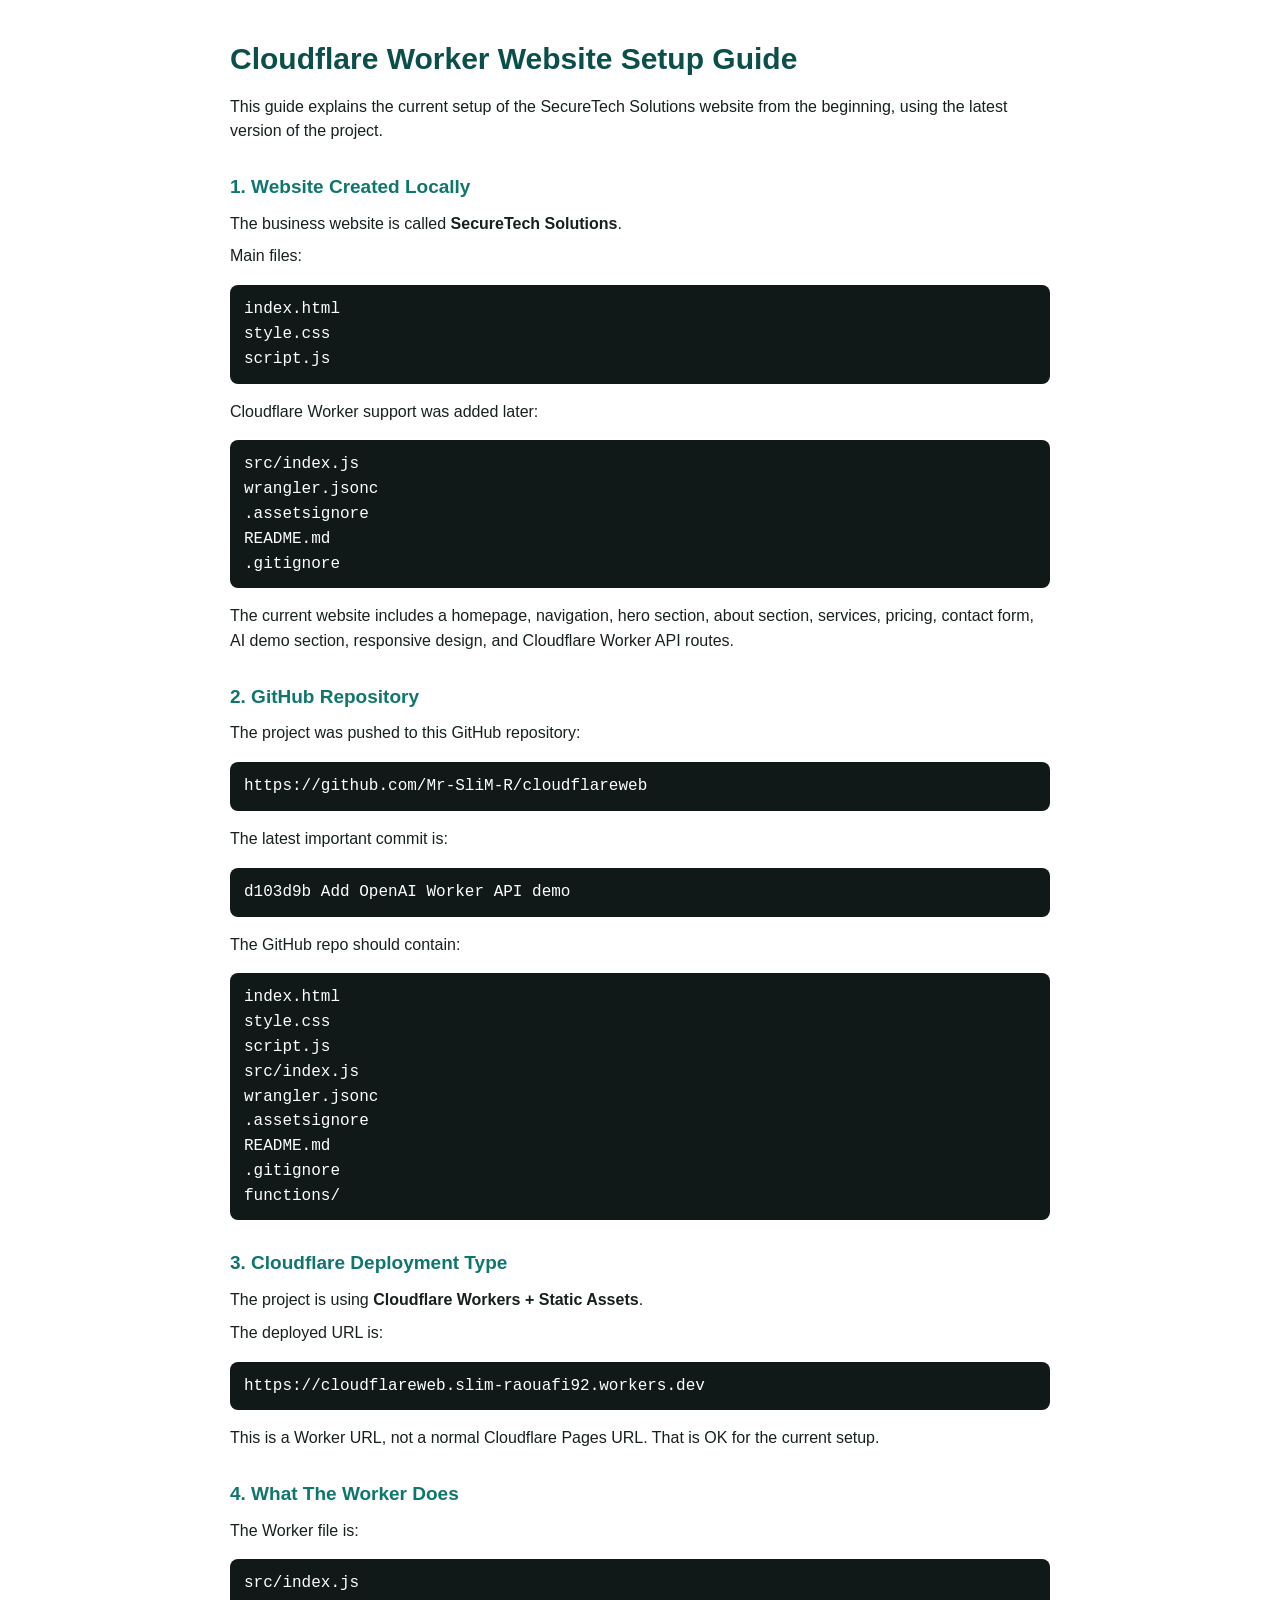
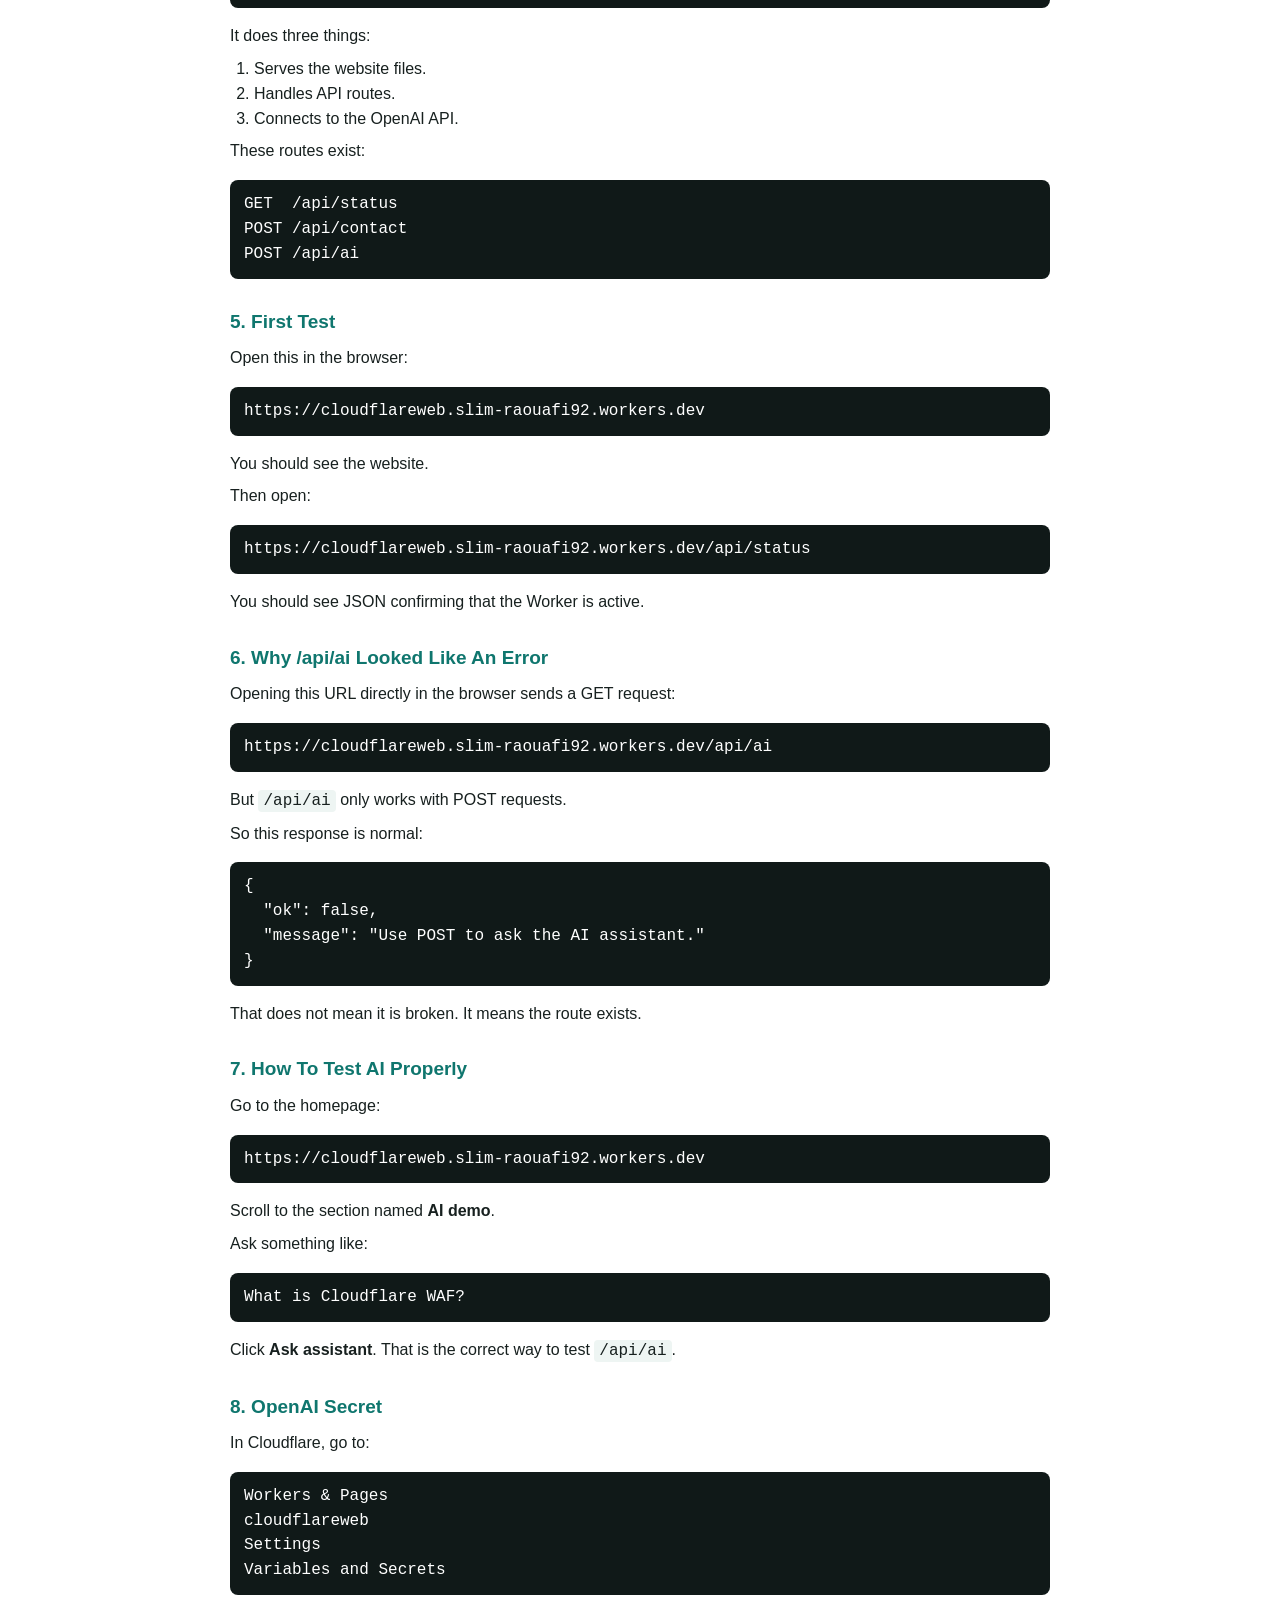
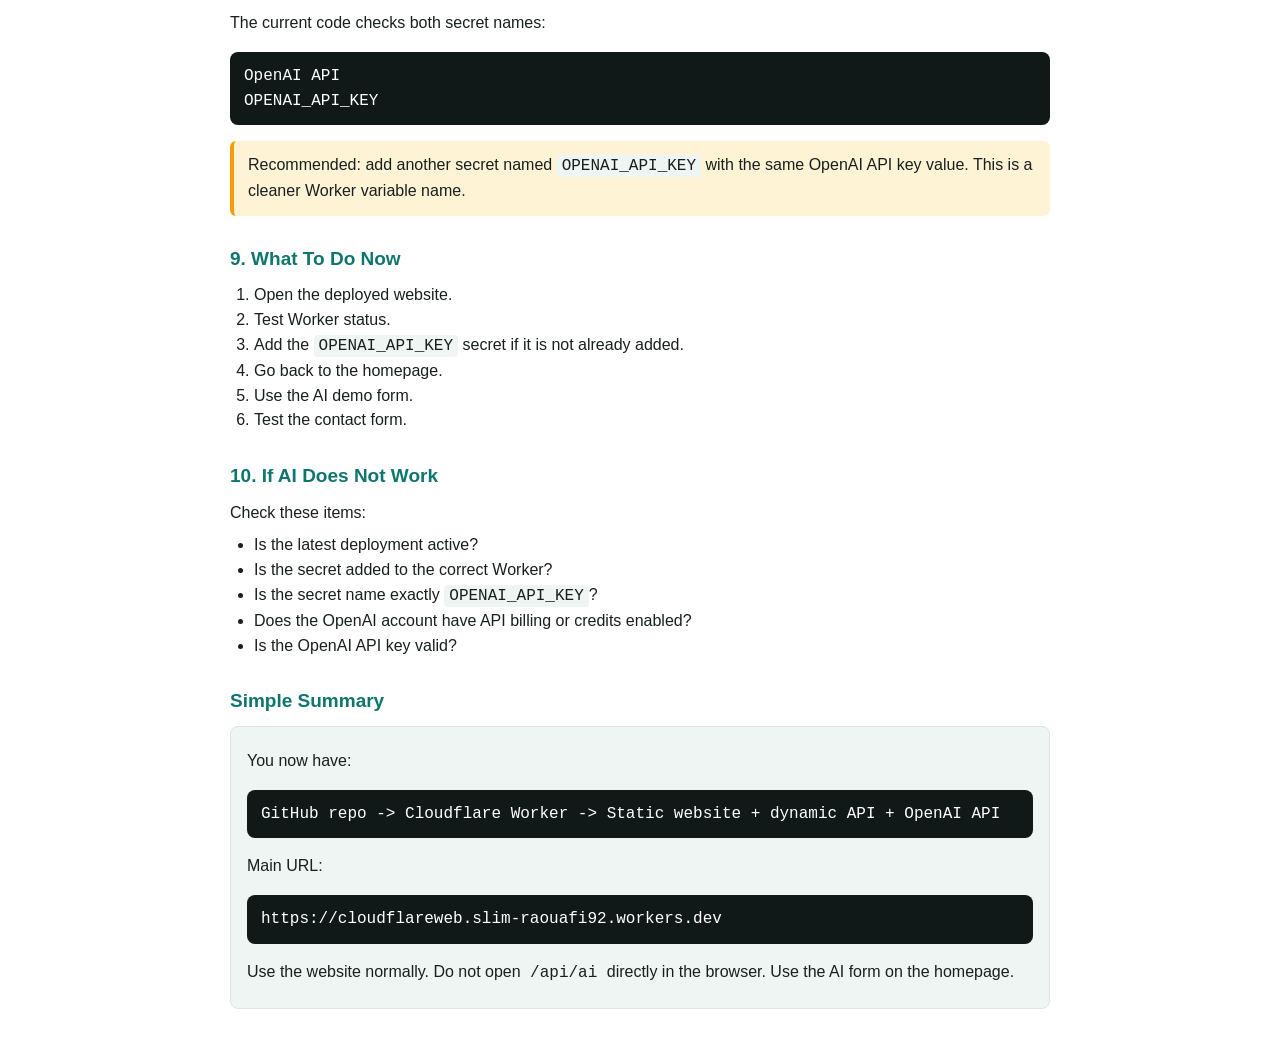
<file: documentations/cloudflare-worker-setup-guide.html>
<!DOCTYPE html>
<html lang="en">
<head>
  <meta charset="UTF-8">
  <meta name="viewport" content="width=device-width, initial-scale=1.0">
  <title>Cloudflare Worker Website Setup Guide</title>
  <style>
    body {
      max-width: 820px;
      margin: 0 auto;
      padding: 42px;
      color: #17201f;
      font-family: Arial, Helvetica, sans-serif;
      line-height: 1.55;
    }

    h1 {
      margin: 0 0 18px;
      color: #0b4f4a;
      font-size: 30px;
      line-height: 1.15;
    }

    h2 {
      margin: 28px 0 10px;
      color: #0f766e;
      font-size: 19px;
    }

    p {
      margin: 8px 0;
    }

    ul,
    ol {
      margin: 8px 0 8px 24px;
      padding: 0;
    }

    code,
    pre {
      font-family: Consolas, "Courier New", monospace;
    }

    code {
      padding: 2px 5px;
      background: #eef5f3;
      border-radius: 4px;
    }

    pre {
      overflow-wrap: break-word;
      white-space: pre-wrap;
      padding: 12px 14px;
      background: #101918;
      color: #ffffff;
      border-radius: 8px;
    }

    .note {
      padding: 12px 14px;
      background: #fff3d6;
      border-left: 4px solid #f59e0b;
      border-radius: 6px;
    }

    .summary {
      padding: 14px 16px;
      background: #eef5f3;
      border: 1px solid #dce7e4;
      border-radius: 8px;
    }
  </style>
</head>
<body>
  <h1>Cloudflare Worker Website Setup Guide</h1>

  <p>This guide explains the current setup of the SecureTech Solutions website from the beginning, using the latest version of the project.</p>

  <h2>1. Website Created Locally</h2>
  <p>The business website is called <strong>SecureTech Solutions</strong>.</p>
  <p>Main files:</p>
  <pre>index.html
style.css
script.js</pre>
  <p>Cloudflare Worker support was added later:</p>
  <pre>src/index.js
wrangler.jsonc
.assetsignore
README.md
.gitignore</pre>
  <p>The current website includes a homepage, navigation, hero section, about section, services, pricing, contact form, AI demo section, responsive design, and Cloudflare Worker API routes.</p>

  <h2>2. GitHub Repository</h2>
  <p>The project was pushed to this GitHub repository:</p>
  <pre>https://github.com/Mr-SliM-R/cloudflareweb</pre>
  <p>The latest important commit is:</p>
  <pre>d103d9b Add OpenAI Worker API demo</pre>
  <p>The GitHub repo should contain:</p>
  <pre>index.html
style.css
script.js
src/index.js
wrangler.jsonc
.assetsignore
README.md
.gitignore
functions/</pre>

  <h2>3. Cloudflare Deployment Type</h2>
  <p>The project is using <strong>Cloudflare Workers + Static Assets</strong>.</p>
  <p>The deployed URL is:</p>
  <pre>https://cloudflareweb.slim-raouafi92.workers.dev</pre>
  <p>This is a Worker URL, not a normal Cloudflare Pages URL. That is OK for the current setup.</p>

  <h2>4. What The Worker Does</h2>
  <p>The Worker file is:</p>
  <pre>src/index.js</pre>
  <p>It does three things:</p>
  <ol>
    <li>Serves the website files.</li>
    <li>Handles API routes.</li>
    <li>Connects to the OpenAI API.</li>
  </ol>
  <p>These routes exist:</p>
  <pre>GET  /api/status
POST /api/contact
POST /api/ai</pre>

  <h2>5. First Test</h2>
  <p>Open this in the browser:</p>
  <pre>https://cloudflareweb.slim-raouafi92.workers.dev</pre>
  <p>You should see the website.</p>
  <p>Then open:</p>
  <pre>https://cloudflareweb.slim-raouafi92.workers.dev/api/status</pre>
  <p>You should see JSON confirming that the Worker is active.</p>

  <h2>6. Why /api/ai Looked Like An Error</h2>
  <p>Opening this URL directly in the browser sends a GET request:</p>
  <pre>https://cloudflareweb.slim-raouafi92.workers.dev/api/ai</pre>
  <p>But <code>/api/ai</code> only works with POST requests.</p>
  <p>So this response is normal:</p>
  <pre>{
  "ok": false,
  "message": "Use POST to ask the AI assistant."
}</pre>
  <p>That does not mean it is broken. It means the route exists.</p>

  <h2>7. How To Test AI Properly</h2>
  <p>Go to the homepage:</p>
  <pre>https://cloudflareweb.slim-raouafi92.workers.dev</pre>
  <p>Scroll to the section named <strong>AI demo</strong>.</p>
  <p>Ask something like:</p>
  <pre>What is Cloudflare WAF?</pre>
  <p>Click <strong>Ask assistant</strong>. That is the correct way to test <code>/api/ai</code>.</p>

  <h2>8. OpenAI Secret</h2>
  <p>In Cloudflare, go to:</p>
  <pre>Workers & Pages
cloudflareweb
Settings
Variables and Secrets</pre>
  <p>The current code checks both secret names:</p>
  <pre>OpenAI API
OPENAI_API_KEY</pre>
  <p class="note">Recommended: add another secret named <code>OPENAI_API_KEY</code> with the same OpenAI API key value. This is a cleaner Worker variable name.</p>

  <h2>9. What To Do Now</h2>
  <ol>
    <li>Open the deployed website.</li>
    <li>Test Worker status.</li>
    <li>Add the <code>OPENAI_API_KEY</code> secret if it is not already added.</li>
    <li>Go back to the homepage.</li>
    <li>Use the AI demo form.</li>
    <li>Test the contact form.</li>
  </ol>

  <h2>10. If AI Does Not Work</h2>
  <p>Check these items:</p>
  <ul>
    <li>Is the latest deployment active?</li>
    <li>Is the secret added to the correct Worker?</li>
    <li>Is the secret name exactly <code>OPENAI_API_KEY</code>?</li>
    <li>Does the OpenAI account have API billing or credits enabled?</li>
    <li>Is the OpenAI API key valid?</li>
  </ul>

  <h2>Simple Summary</h2>
  <div class="summary">
    <p>You now have:</p>
    <pre>GitHub repo -> Cloudflare Worker -> Static website + dynamic API + OpenAI API</pre>
    <p>Main URL:</p>
    <pre>https://cloudflareweb.slim-raouafi92.workers.dev</pre>
    <p>Use the website normally. Do not open <code>/api/ai</code> directly in the browser. Use the AI form on the homepage.</p>
  </div>
</body>
</html>
</file>
